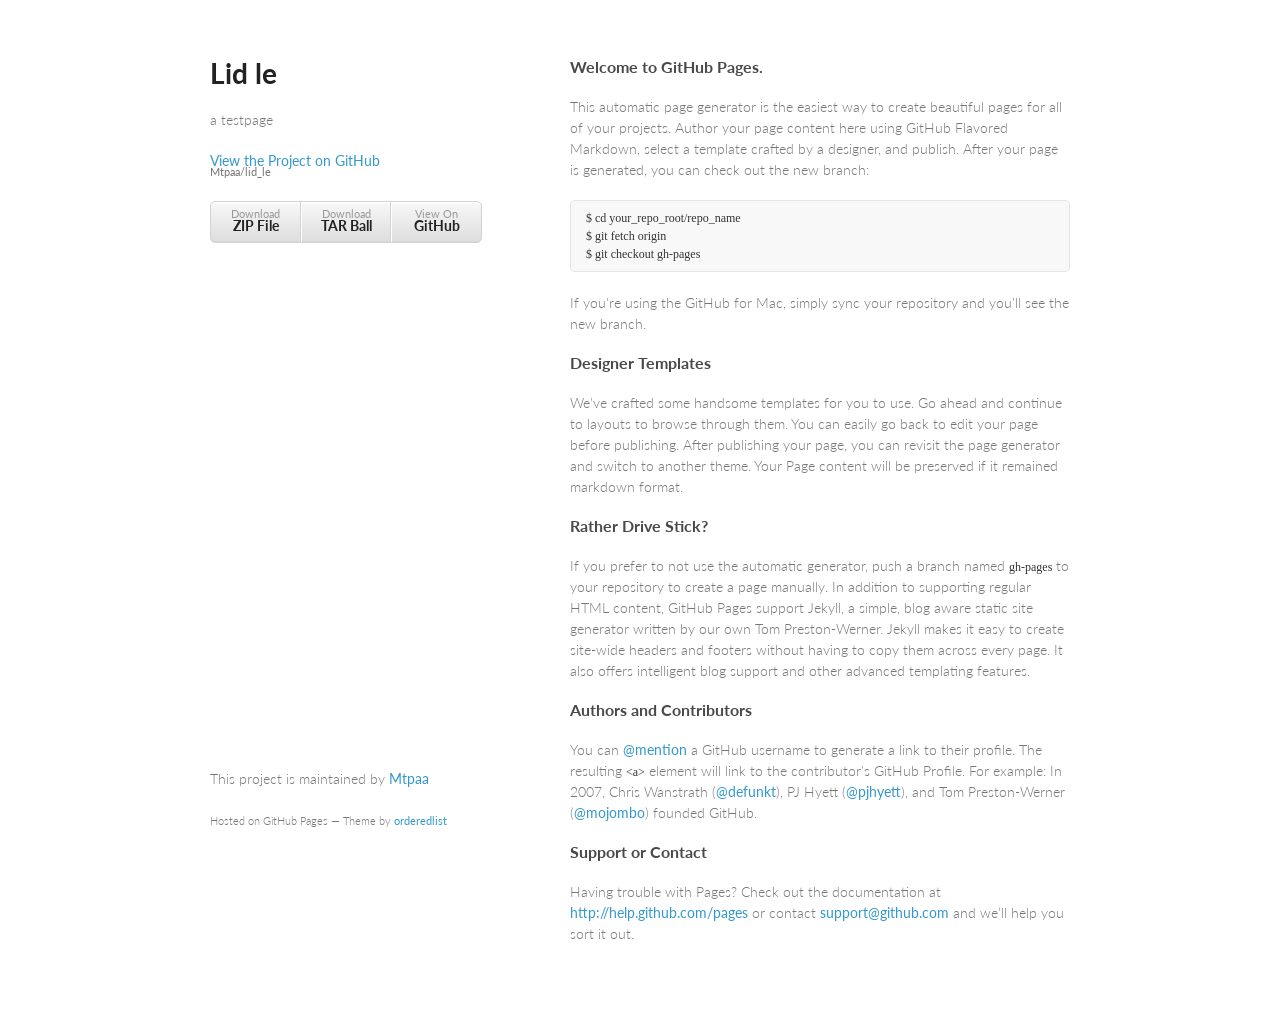
<file: index.html>
<!doctype html>
<html>
  <head>
    <meta charset="utf-8">
    <meta http-equiv="X-UA-Compatible" content="chrome=1">
    <title>Lid le by Mtpaa</title>

    <link rel="stylesheet" href="stylesheets/styles.css">
    <link rel="stylesheet" href="stylesheets/pygment_trac.css">
    <meta name="viewport" content="width=device-width, initial-scale=1, user-scalable=no">
    <!--[if lt IE 9]>
    <script src="//html5shiv.googlecode.com/svn/trunk/html5.js"></script>
    <![endif]-->
  </head>
  <body>
    <div class="wrapper">
      <header>
        <h1>Lid le</h1>
        <p>a testpage</p>

        <p class="view"><a href="https://github.com/Mtpaa/lid_le">View the Project on GitHub <small>Mtpaa/lid_le</small></a></p>


        <ul>
          <li><a href="https://github.com/Mtpaa/lid_le/zipball/master">Download <strong>ZIP File</strong></a></li>
          <li><a href="https://github.com/Mtpaa/lid_le/tarball/master">Download <strong>TAR Ball</strong></a></li>
          <li><a href="https://github.com/Mtpaa/lid_le">View On <strong>GitHub</strong></a></li>
        </ul>
      </header>
      <section>
        <h3>
<a name="welcome-to-github-pages" class="anchor" href="#welcome-to-github-pages"><span class="octicon octicon-link"></span></a>Welcome to GitHub Pages.</h3>

<p>This automatic page generator is the easiest way to create beautiful pages for all of your projects. Author your page content here using GitHub Flavored Markdown, select a template crafted by a designer, and publish. After your page is generated, you can check out the new branch:</p>

<pre><code>$ cd your_repo_root/repo_name
$ git fetch origin
$ git checkout gh-pages
</code></pre>

<p>If you're using the GitHub for Mac, simply sync your repository and you'll see the new branch.</p>

<h3>
<a name="designer-templates" class="anchor" href="#designer-templates"><span class="octicon octicon-link"></span></a>Designer Templates</h3>

<p>We've crafted some handsome templates for you to use. Go ahead and continue to layouts to browse through them. You can easily go back to edit your page before publishing. After publishing your page, you can revisit the page generator and switch to another theme. Your Page content will be preserved if it remained markdown format.</p>

<h3>
<a name="rather-drive-stick" class="anchor" href="#rather-drive-stick"><span class="octicon octicon-link"></span></a>Rather Drive Stick?</h3>

<p>If you prefer to not use the automatic generator, push a branch named <code>gh-pages</code> to your repository to create a page manually. In addition to supporting regular HTML content, GitHub Pages support Jekyll, a simple, blog aware static site generator written by our own Tom Preston-Werner. Jekyll makes it easy to create site-wide headers and footers without having to copy them across every page. It also offers intelligent blog support and other advanced templating features.</p>

<h3>
<a name="authors-and-contributors" class="anchor" href="#authors-and-contributors"><span class="octicon octicon-link"></span></a>Authors and Contributors</h3>

<p>You can <a href="https://github.com/blog/821" class="user-mention">@mention</a> a GitHub username to generate a link to their profile. The resulting <code>&lt;a&gt;</code> element will link to the contributor's GitHub Profile. For example: In 2007, Chris Wanstrath (<a href="https://github.com/defunkt" class="user-mention">@defunkt</a>), PJ Hyett (<a href="https://github.com/pjhyett" class="user-mention">@pjhyett</a>), and Tom Preston-Werner (<a href="https://github.com/mojombo" class="user-mention">@mojombo</a>) founded GitHub.</p>

<h3>
<a name="support-or-contact" class="anchor" href="#support-or-contact"><span class="octicon octicon-link"></span></a>Support or Contact</h3>

<p>Having trouble with Pages? Check out the documentation at <a href="http://help.github.com/pages">http://help.github.com/pages</a> or contact <a href="mailto:support@github.com">support@github.com</a> and we’ll help you sort it out.</p>
      </section>
      <footer>
        <p>This project is maintained by <a href="https://github.com/Mtpaa">Mtpaa</a></p>
        <p><small>Hosted on GitHub Pages &mdash; Theme by <a href="https://github.com/orderedlist">orderedlist</a></small></p>
      </footer>
    </div>
    <script src="javascripts/scale.fix.js"></script>
    
  </body>
</html>
</file>
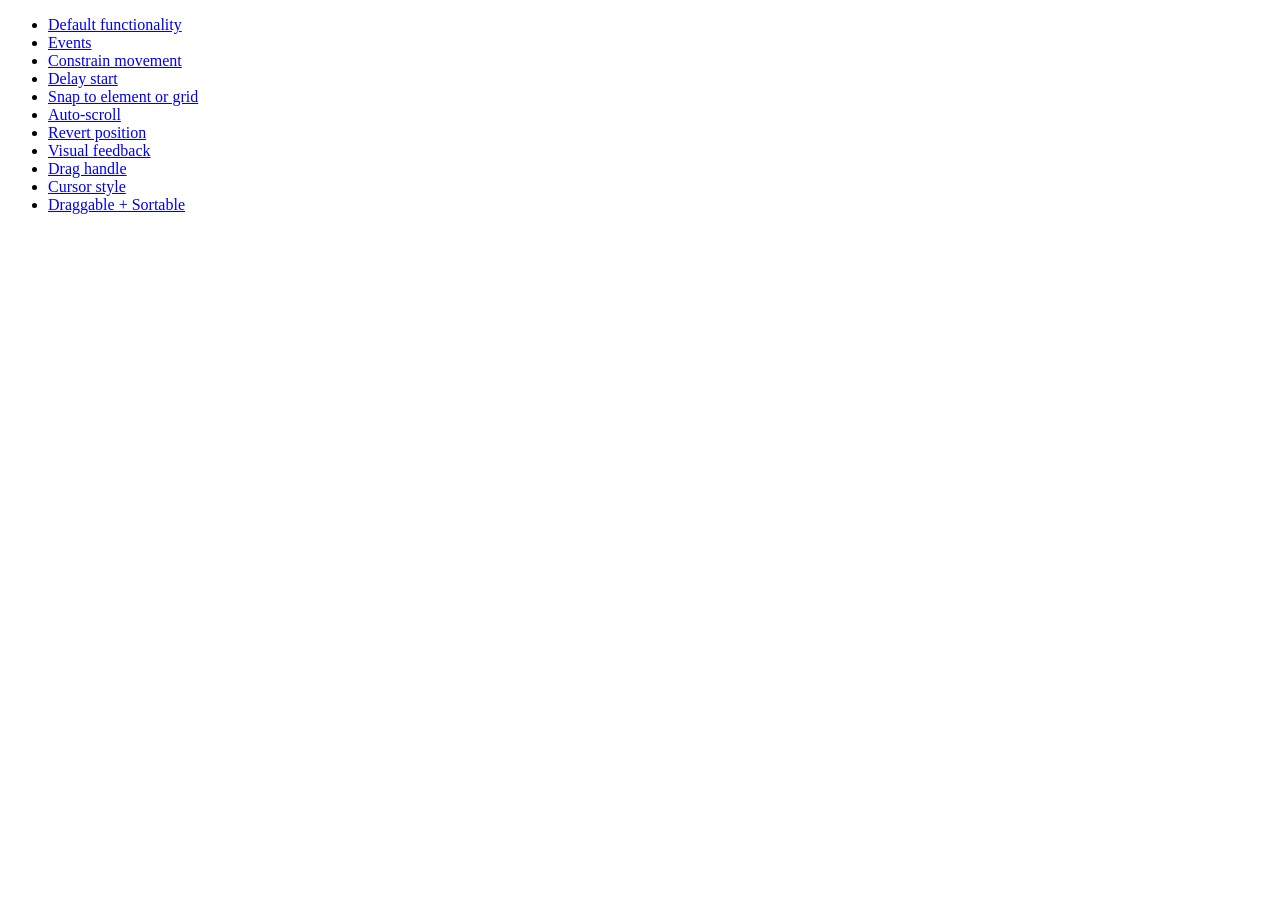
<file: jqueryui/development-bundle/demos/draggable/index.html>
<!doctype html>
<html lang="en">
<head>
	<meta charset="utf-8">
	<title>jQuery UI Draggable Demos</title>
</head>
<body>

<ul>
	<li><a href="default.html">Default functionality</a></li>
	<li><a href="events.html">Events</a></li>
	<li><a href="constrain-movement.html">Constrain movement</a></li>
	<li><a href="delay-start.html">Delay start</a></li>
	<li><a href="snap-to.html">Snap to element or grid</a></li>
	<li><a href="scroll.html">Auto-scroll</a></li>
	<li><a href="revert.html">Revert position</a></li>
	<li><a href="visual-feedback.html">Visual feedback</a></li>
	<li><a href="handle.html">Drag handle</a></li>
	<li><a href="cursor-style.html">Cursor style</a></li>
	<li><a href="sortable.html">Draggable + Sortable</a></li>
</ul>

</body>
</html>
</file>
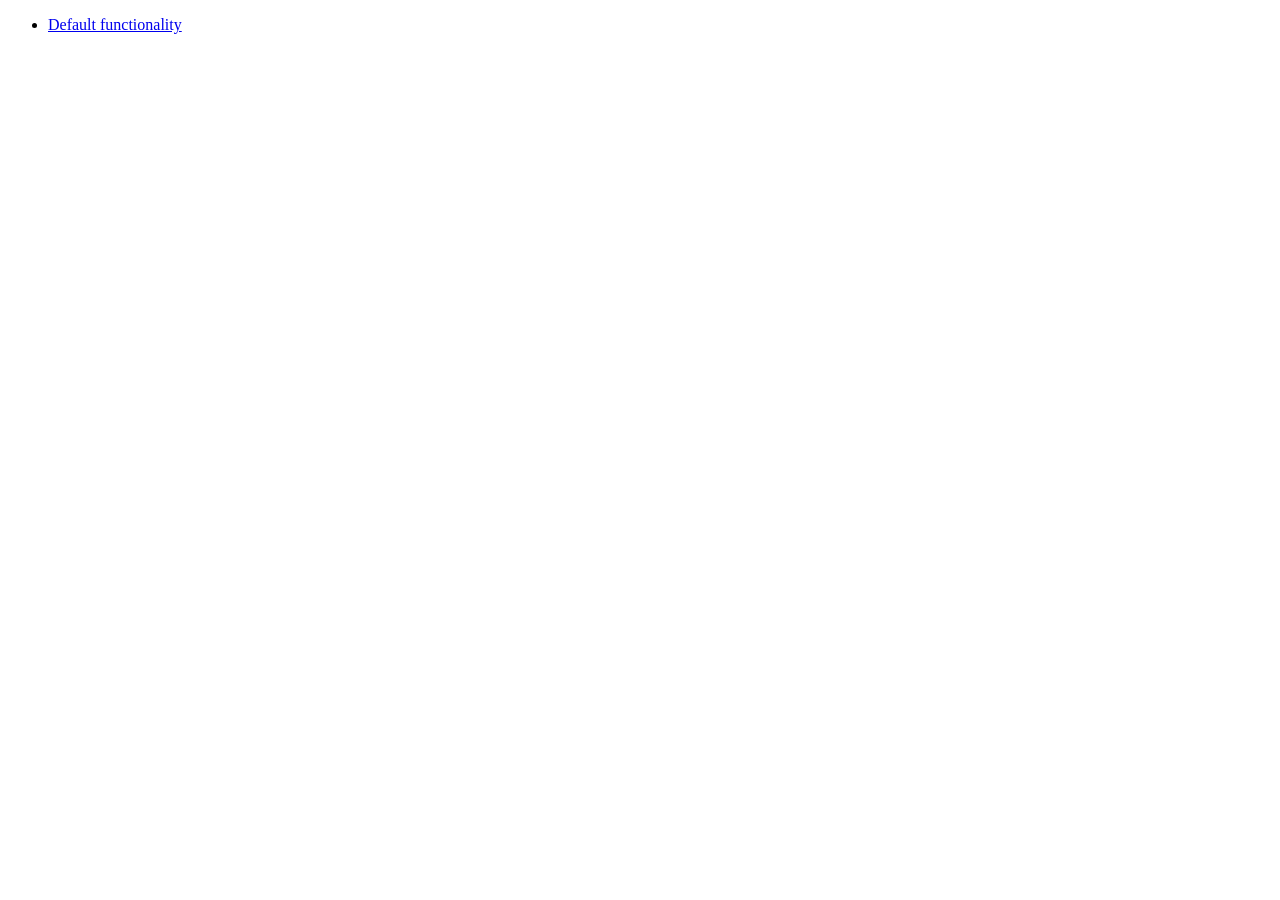
<file: jqueryui/development-bundle/demos/widget/index.html>
<!doctype html>
<html lang="en">
<head>
	<meta charset="utf-8">
	<title>jQuery UI Widget Demo</title>
</head>
<body>

<ul>
	<li><a href="default.html">Default functionality</a></li>
</ul>

</body>
</html>
</file>
<file: stylesheets/styles.css>
@import url(https://fonts.googleapis.com/css?family=Lato:300italic,700italic,300,700);

body {
  padding:50px;
  font:14px/1.5 Lato, "Helvetica Neue", Helvetica, Arial, sans-serif;
  color:#777;
  font-weight:300;
}

h1, h2, h3, h4, h5, h6 {
  color:#222;
  margin:0 0 20px;
}

p, ul, ol, table, pre, dl {
  margin:0 0 20px;
}

h1, h2, h3 {
  line-height:1.1;
}

h1 {
  font-size:28px;
}

h2 {
  color:#393939;
}

h3, h4, h5, h6 {
  color:#494949;
}

a {
  color:#39c;
  font-weight:400;
  text-decoration:none;
}

a small {
  font-size:11px;
  color:#777;
  margin-top:-0.6em;
  display:block;
}

.wrapper {
  width:860px;
  margin:0 auto;
}

blockquote {
  border-left:1px solid #e5e5e5;
  margin:0;
  padding:0 0 0 20px;
  font-style:italic;
}

code, pre {
  font-family:Monaco, Bitstream Vera Sans Mono, Lucida Console, Terminal;
  color:#333;
  font-size:12px;
}

pre {
  padding:8px 15px;
  background: #f8f8f8;  
  border-radius:5px;
  border:1px solid #e5e5e5;
  overflow-x: auto;
}

table {
  width:100%;
  border-collapse:collapse;
}

th, td {
  text-align:left;
  padding:5px 10px;
  border-bottom:1px solid #e5e5e5;
}

dt {
  color:#444;
  font-weight:700;
}

th {
  color:#444;
}

img {
  max-width:100%;
}

header {
  width:270px;
  float:left;
  position:fixed;
}

header ul {
  list-style:none;
  height:40px;
  
  padding:0;
  
  background: #eee;
  background: -moz-linear-gradient(top, #f8f8f8 0%, #dddddd 100%);
  background: -webkit-gradient(linear, left top, left bottom, color-stop(0%,#f8f8f8), color-stop(100%,#dddddd));
  background: -webkit-linear-gradient(top, #f8f8f8 0%,#dddddd 100%);
  background: -o-linear-gradient(top, #f8f8f8 0%,#dddddd 100%);
  background: -ms-linear-gradient(top, #f8f8f8 0%,#dddddd 100%);
  background: linear-gradient(top, #f8f8f8 0%,#dddddd 100%);
  
  border-radius:5px;
  border:1px solid #d2d2d2;
  box-shadow:inset #fff 0 1px 0, inset rgba(0,0,0,0.03) 0 -1px 0;
  width:270px;
}

header li {
  width:89px;
  float:left;
  border-right:1px solid #d2d2d2;
  height:40px;
}

header ul a {
  line-height:1;
  font-size:11px;
  color:#999;
  display:block;
  text-align:center;
  padding-top:6px;
  height:40px;
}

strong {
  color:#222;
  font-weight:700;
}

header ul li + li {
  width:88px;
  border-left:1px solid #fff;
}

header ul li + li + li {
  border-right:none;
  width:89px;
}

header ul a strong {
  font-size:14px;
  display:block;
  color:#222;
}

section {
  width:500px;
  float:right;
  padding-bottom:50px;
}

small {
  font-size:11px;
}

hr {
  border:0;
  background:#e5e5e5;
  height:1px;
  margin:0 0 20px;
}

footer {
  width:270px;
  float:left;
  position:fixed;
  bottom:50px;
}

@media print, screen and (max-width: 960px) {
  
  div.wrapper {
    width:auto;
    margin:0;
  }
  
  header, section, footer {
    float:none;
    position:static;
    width:auto;
  }
  
  header {
    padding-right:320px;
  }
  
  section {
    border:1px solid #e5e5e5;
    border-width:1px 0;
    padding:20px 0;
    margin:0 0 20px;
  }
  
  header a small {
    display:inline;
  }
  
  header ul {
    position:absolute;
    right:50px;
    top:52px;
  }
}

@media print, screen and (max-width: 720px) {
  body {
    word-wrap:break-word;
  }
  
  header {
    padding:0;
  }
  
  header ul, header p.view {
    position:static;
  }
  
  pre, code {
    word-wrap:normal;
  }
}

@media print, screen and (max-width: 480px) {
  body {
    padding:15px;
  }
  
  header ul {
    display:none;
  }
}

@media print {
  body {
    padding:0.4in;
    font-size:12pt;
    color:#444;
  }
}
</file>
<file: stylesheets/pygment_trac.css>
.highlight  { background: #ffffff; }
.highlight .c { color: #999988; font-style: italic } /* Comment */
.highlight .err { color: #a61717; background-color: #e3d2d2 } /* Error */
.highlight .k { font-weight: bold } /* Keyword */
.highlight .o { font-weight: bold } /* Operator */
.highlight .cm { color: #999988; font-style: italic } /* Comment.Multiline */
.highlight .cp { color: #999999; font-weight: bold } /* Comment.Preproc */
.highlight .c1 { color: #999988; font-style: italic } /* Comment.Single */
.highlight .cs { color: #999999; font-weight: bold; font-style: italic } /* Comment.Special */
.highlight .gd { color: #000000; background-color: #ffdddd } /* Generic.Deleted */
.highlight .gd .x { color: #000000; background-color: #ffaaaa } /* Generic.Deleted.Specific */
.highlight .ge { font-style: italic } /* Generic.Emph */
.highlight .gr { color: #aa0000 } /* Generic.Error */
.highlight .gh { color: #999999 } /* Generic.Heading */
.highlight .gi { color: #000000; background-color: #ddffdd } /* Generic.Inserted */
.highlight .gi .x { color: #000000; background-color: #aaffaa } /* Generic.Inserted.Specific */
.highlight .go { color: #888888 } /* Generic.Output */
.highlight .gp { color: #555555 } /* Generic.Prompt */
.highlight .gs { font-weight: bold } /* Generic.Strong */
.highlight .gu { color: #800080; font-weight: bold; } /* Generic.Subheading */
.highlight .gt { color: #aa0000 } /* Generic.Traceback */
.highlight .kc { font-weight: bold } /* Keyword.Constant */
.highlight .kd { font-weight: bold } /* Keyword.Declaration */
.highlight .kn { font-weight: bold } /* Keyword.Namespace */
.highlight .kp { font-weight: bold } /* Keyword.Pseudo */
.highlight .kr { font-weight: bold } /* Keyword.Reserved */
.highlight .kt { color: #445588; font-weight: bold } /* Keyword.Type */
.highlight .m { color: #009999 } /* Literal.Number */
.highlight .s { color: #d14 } /* Literal.String */
.highlight .na { color: #008080 } /* Name.Attribute */
.highlight .nb { color: #0086B3 } /* Name.Builtin */
.highlight .nc { color: #445588; font-weight: bold } /* Name.Class */
.highlight .no { color: #008080 } /* Name.Constant */
.highlight .ni { color: #800080 } /* Name.Entity */
.highlight .ne { color: #990000; font-weight: bold } /* Name.Exception */
.highlight .nf { color: #990000; font-weight: bold } /* Name.Function */
.highlight .nn { color: #555555 } /* Name.Namespace */
.highlight .nt { color: #000080 } /* Name.Tag */
.highlight .nv { color: #008080 } /* Name.Variable */
.highlight .ow { font-weight: bold } /* Operator.Word */
.highlight .w { color: #bbbbbb } /* Text.Whitespace */
.highlight .mf { color: #009999 } /* Literal.Number.Float */
.highlight .mh { color: #009999 } /* Literal.Number.Hex */
.highlight .mi { color: #009999 } /* Literal.Number.Integer */
.highlight .mo { color: #009999 } /* Literal.Number.Oct */
.highlight .sb { color: #d14 } /* Literal.String.Backtick */
.highlight .sc { color: #d14 } /* Literal.String.Char */
.highlight .sd { color: #d14 } /* Literal.String.Doc */
.highlight .s2 { color: #d14 } /* Literal.String.Double */
.highlight .se { color: #d14 } /* Literal.String.Escape */
.highlight .sh { color: #d14 } /* Literal.String.Heredoc */
.highlight .si { color: #d14 } /* Literal.String.Interpol */
.highlight .sx { color: #d14 } /* Literal.String.Other */
.highlight .sr { color: #009926 } /* Literal.String.Regex */
.highlight .s1 { color: #d14 } /* Literal.String.Single */
.highlight .ss { color: #990073 } /* Literal.String.Symbol */
.highlight .bp { color: #999999 } /* Name.Builtin.Pseudo */
.highlight .vc { color: #008080 } /* Name.Variable.Class */
.highlight .vg { color: #008080 } /* Name.Variable.Global */
.highlight .vi { color: #008080 } /* Name.Variable.Instance */
.highlight .il { color: #009999 } /* Literal.Number.Integer.Long */

.type-csharp .highlight .k { color: #0000FF }
.type-csharp .highlight .kt { color: #0000FF }
.type-csharp .highlight .nf { color: #000000; font-weight: normal }
.type-csharp .highlight .nc { color: #2B91AF }
.type-csharp .highlight .nn { color: #000000 }
.type-csharp .highlight .s { color: #A31515 }
.type-csharp .highlight .sc { color: #A31515 }
</file>
